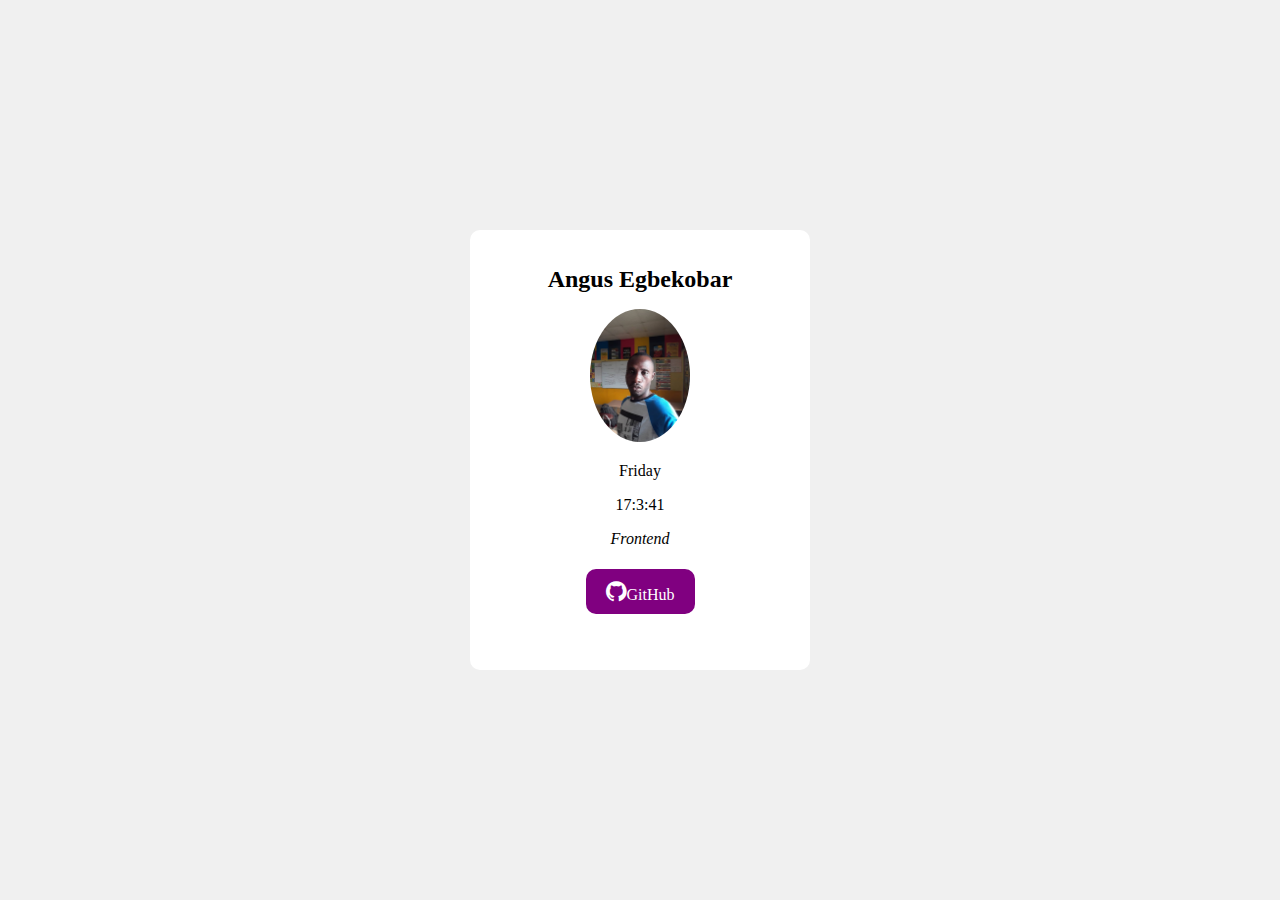
<file: index.html>
<!DOCTYPE html>
<html lang="en">
<head>
    <meta charset="UTF-8">
    <meta name="viewport" content="width=device-width, initial-scale=1.0">
    <title>Frontend Page Creation with Specific Elements</title>
    <link rel="stylesheet" href="https://cdnjs.cloudflare.com/ajax/libs/font-awesome/4.7.0/css/font-awesome.min.css">
    <link rel="stylesheet" href="style.css">
</head>
<body>
    <div class="wrapper">
        <h1 data-testid="slackUserName">Angus Egbekobar</h1>
        <img src="imgg.jpg" alt="Angus Egbekobar" data-testid="slackDisplayImage">
        <p data-testid="currentDayOfTheWeek"></p>
        <p data-testid="currentUTCTime"></p>
        <p data-testid="myTrack">Frontend</p>
        <div class="github-button">
            <a data-testid="githubURL" href="https://github.com/angus-egbekobar/HNG-internship-stage-one-task-task"><i class="fa fa-github" style="font-size:24px"></i>GitHub</a>
        </div>
    </div>
   







    
    

 
    <script src="main.js"></script>
</body>
</html>
</file>
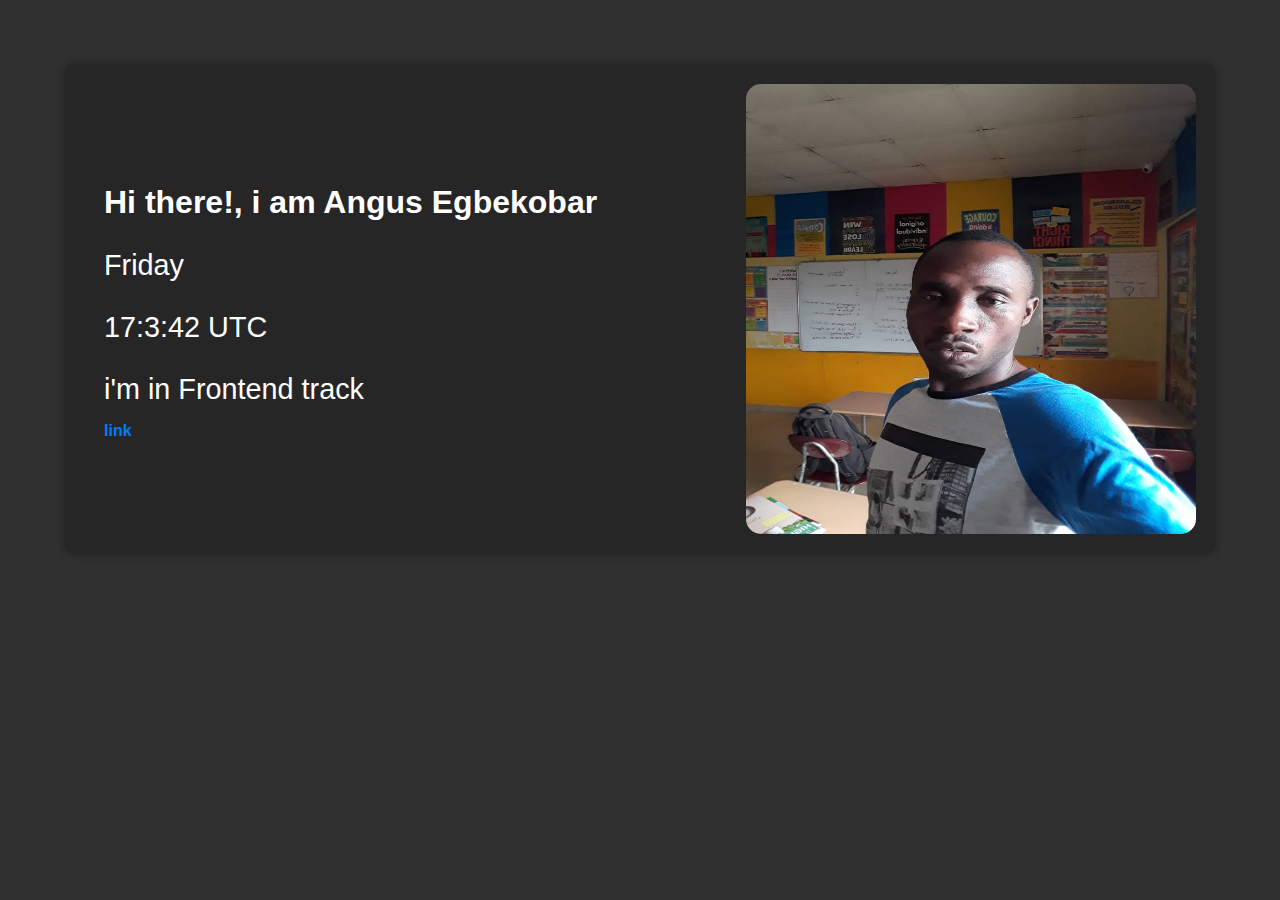
<file: first.html>
<!DOCTYPE html>
<html lang="en">
<head>
    <meta charset="UTF-8">
    <meta name="viewport" content="width=device-width, initial-scale=1.0">
    <title>Frontend Page Creation with Specific Elements</title>
    <link rel="stylesheet" href="https://cdnjs.cloudflare.com/ajax/libs/font-awesome/4.7.0/css/font-awesome.min.css">
    <link rel="stylesheet" href="first.css">
</head>
<body>
    <main>
        <div id="container">
            <section class="about-me">
            
                <h1  data-testid="slackUserName">Hi there!, i am <strong>Angus Egbekobar</strong></h1>
                <p data-testid="currentDayOfTheWeek"></p>
                <p data-testid="currentUTCTime"></p>
                <p data-testid="myTrack">i'm in Frontend track</p>
                <p data-testid="githubURL">
                <a href="https://github.com/angus-egbekobar/HNG-internship-stage-one-task-task">link</a>
                </p>
            </section>

            <section>
                <img src="/img.jpg"  alt="Angus Egbekobar" data-testid="slackDisplayImage" height="450" width="450"/>
            </section>
        </div>


    </main>
    

 
    <script src="first.js"></script>
</body>
</html>
</file>
<file: style.css>
[data-testid="slackUserName"] {
    font-size: 24px;
    font-weight: bold;
  }
  
  /* Style for the image */
  [data-testid="slackDisplayImage"] {
    border-radius: 50%; 
    max-width: 100px; 
  }
  
  
  [data-testid="myTrack"] {
    font-style: italic;
  }
  

  .github-button {
    display: inline-block;
    background-color: purple; 
    padding: 10px 20px;
    border-radius: 10px; 
    margin-top: 5px; 
  }
  
  [data-testid="githubURL"] {
    text-decoration: none;
    color: white; 
  }
  

  body {
    background-color: #f0f0f0; 
    display: flex;
    justify-content: center;
    align-items: center;
    height: 100vh; 
    margin: 0; 
  }
  
  .wrapper {
    text-align: center;
    width: 300px; 
    height: 400px; 
    background-color: white; 
    padding: 20px; 
    border-radius: 10px; 
  }
</file>
<file: first.css>
body {
    background-color: #303030;
    font-family: Arial, sans-serif;
    color: white;
    margin: 0;
    padding: 0;
}


* {
    box-sizing: border-box;
}


#container {
    width: 90%;
    max-width: 1200px; /*  max-width to prevent excessive container width */
    margin: 4rem auto;
    display: flex;
    justify-content: space-between;
    align-items: center;
    padding: 20px; /* Add padding for better spacing */
    background-color: rgba(0, 0, 0, 0.2); 
    border-radius: 10px; 
    box-shadow: 0 0 10px rgba(0, 0, 0, 0.3); 
}


.about-me {
    flex: 1;
    padding: 20px;
}


h1[data-testid="slackUserName"] {
    font-size: 2rem;
    margin-bottom: 10px; /* margin for better spacing */
}

strong {
    font-weight: bold;
}


p[data-testid="currentDayOfTheWeek"],
p[data-testid="myTrack"],
p[data-testid="currentUTCTime"] {
    font-size: 1.8rem;
    margin-bottom: 10px; 
}
img {
    max-width: 100%;
    border-radius: 15px; 
    display: block;
    margin: 0 auto;
}




a {
    text-decoration: none;
    color: #007BFF; 
    font-weight: bold; 
    transition: color 0.3s ease; 
}

a:hover {
    color: #0056b3; 
}


@media (max-width: 599px) {
    #container {
        flex-direction: column-reverse; 
        align-items: center;
    }

    img {
        max-width: 70%;
    }

    h1[data-testid="slackUserName"] {
        font-size: 3rem;
        margin-bottom: 20px;
        text-align: center; 
    }

    p {
        font-size: 1.4rem;
        margin: 10px 0; 
        text-align: center;
    }

    img[data-testid="slackDisplayImage"] {
        border-radius: 50%; 
    }
}
</file>
